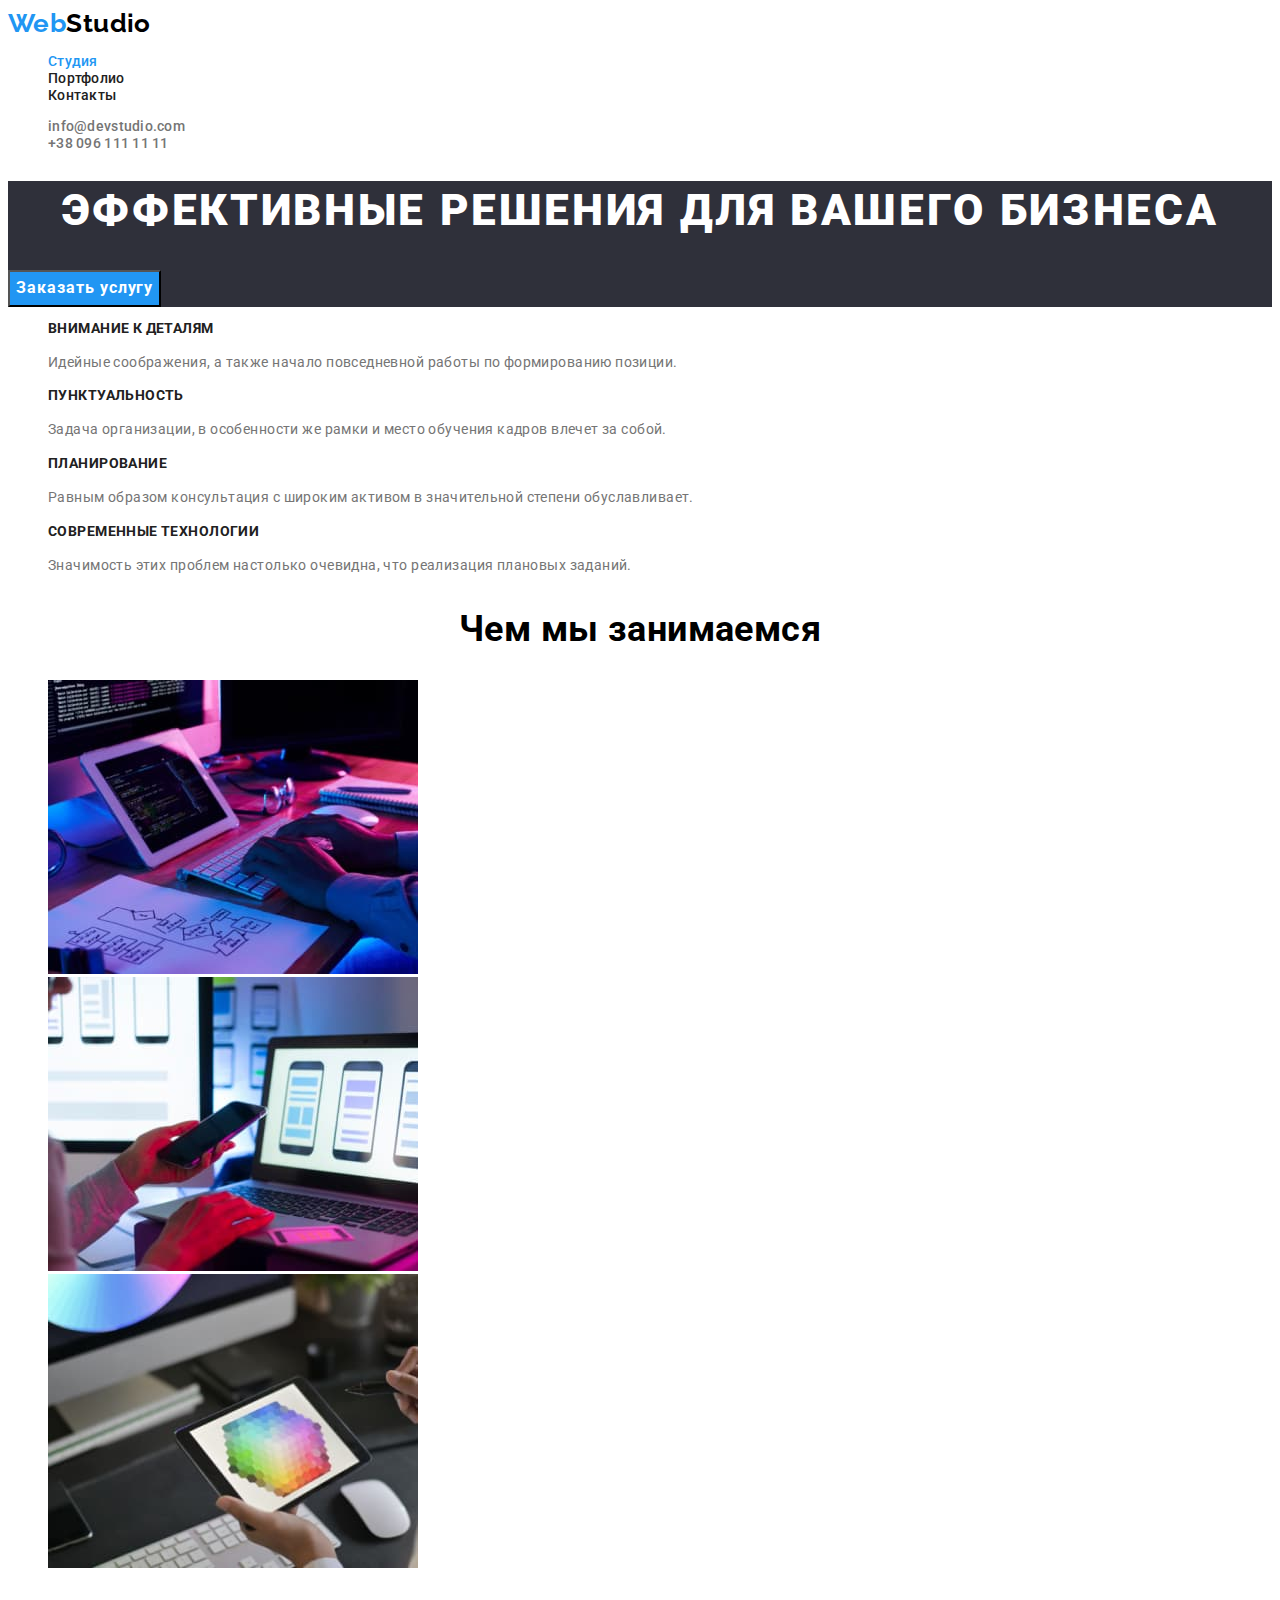
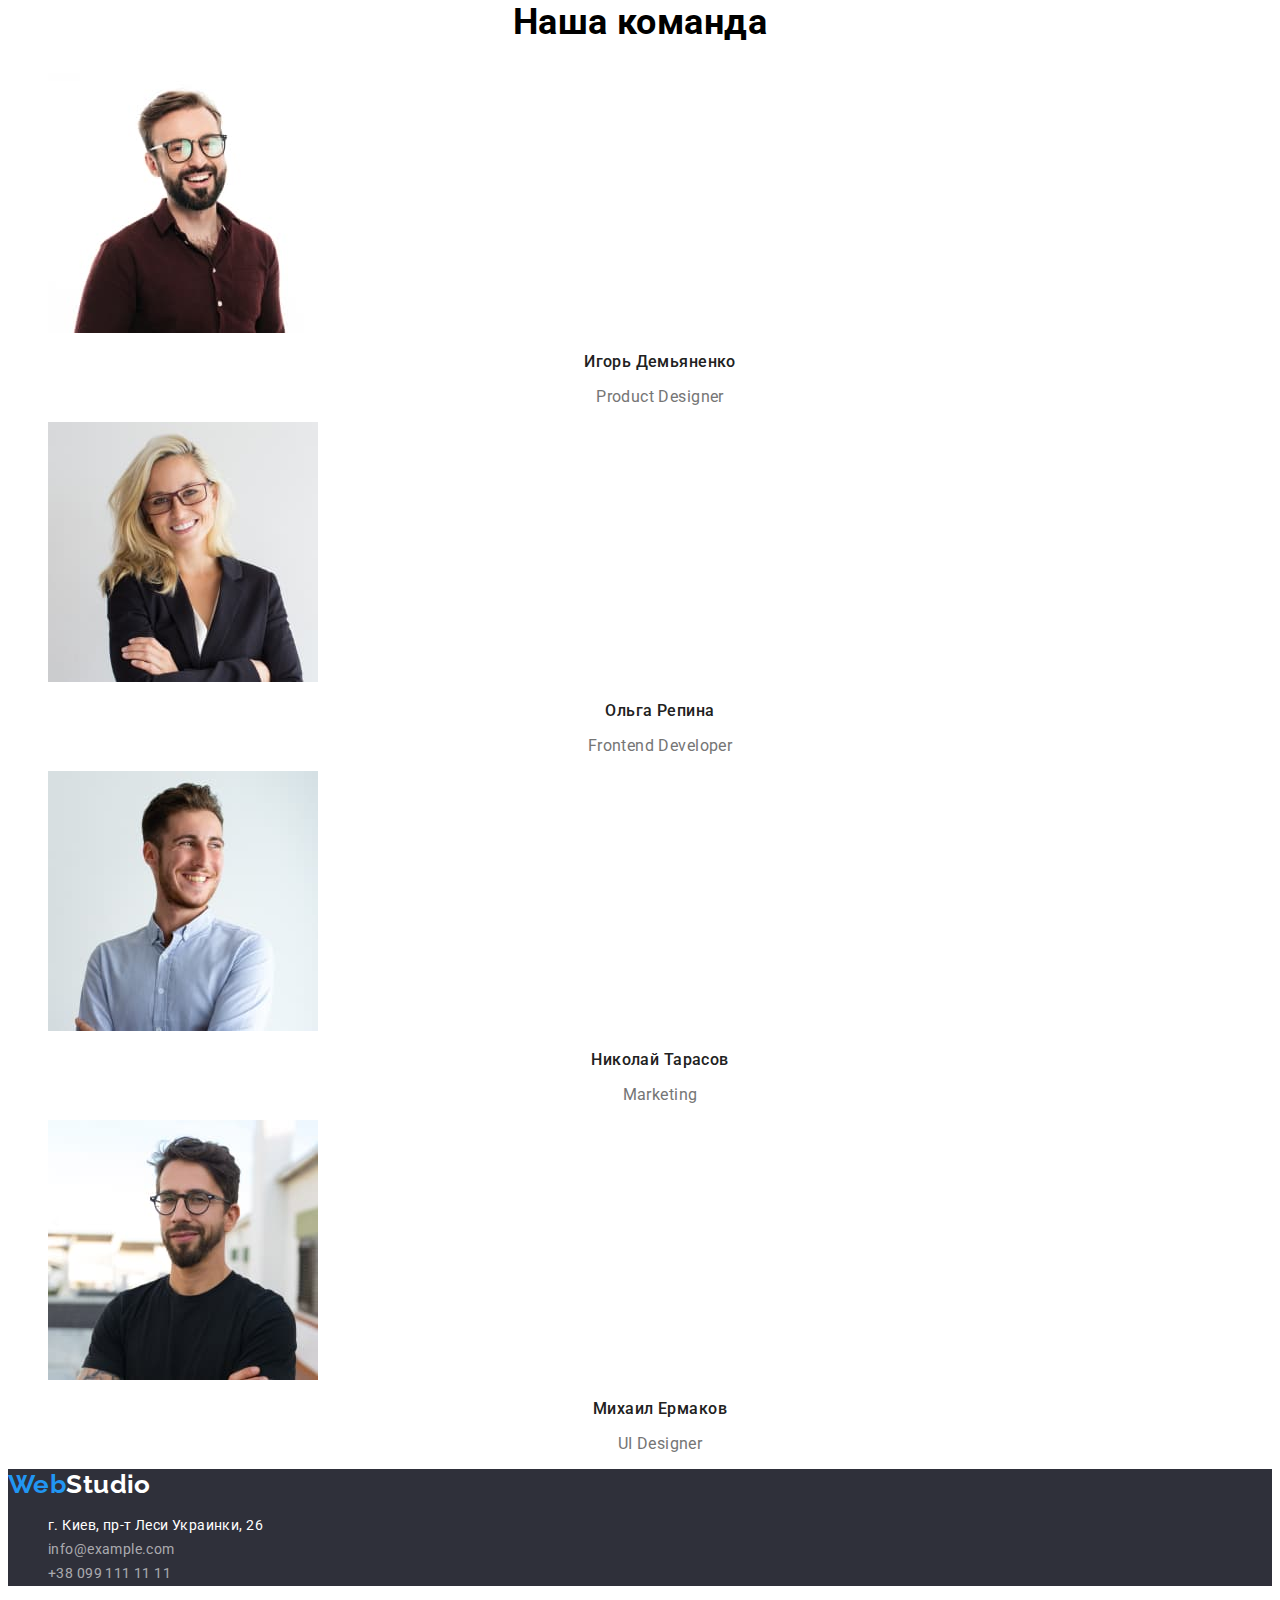
<file: index.html>
<!DOCTYPE html>
<html lang="ru">
  <head>
    <meta charset="UTF-8" />
    <meta http-equiv="X-UA-Compatible" content="IE=edge" />
    <meta name="viewport" content="width=device-width, initial-scale=1.0" />
    <title lang="en">WebStudio</title>
    
    <link rel="preconnect" href="https://fonts.googleapis.com">
    <link rel="preconnect" href="https://fonts.gstatic.com" crossorigin>
    <link href="https://fonts.googleapis.com/css2?family=Raleway:wght@700&family=Roboto:wght@400;500;700;900&display=swap" rel="stylesheet">

    <link rel="stylesheet" href="./css/styles.css">
  </head>

  <body>
    <!--Шапка-->
    <header class="top-header">
      <nav class="nav">
        <a class="logo link" href="./index.html" lang="en"> <span class="accent">Web</span>Studio</a>

        <ul class="site-list list">
          <li class="site-item"><a class="site-link current link" href="./index.html">Студия</a></li>
          <li class="site-item"><a class="site-link link" href="./portfolio.html">Портфолио</a></li >
          <li class="site-item"><a  class="site-link link" href="">Контакты</a></li>
        </ul>
      </nav>

      <ul class="contact list">
        <li class="contact-item link">
          <a class="contact-link link" href="mailto:info@devstudio.com">info@devstudio.com</a></li>
        <li class="contact-item"><a class="contact-link link"  href="tel:+380961111111">+38 096 111 11 11</a></li>
      </ul>
    </header>

    <!--Уникальный контент страницы-->
    <main>
      <section class="hero">
        <h1 class="main-title">Эффективные решения для вашего бизнеса</h1>
        <button class="modal-btm" type="button">Заказать услугу</button>
      </section>
  

      <!--Особенности-->
      <section class="properties">
        <!--скрытый h2-->
        <h2 class="title" hidden>Особенности</h2>
        <ul class="properties-item list">
          <li class="properties-list">
            <h3 class="properties-title-text">Внимание к деталям</h3>
            <p class="properties-text">
              Идейные соображения, а также начало повседневной работы по
              формированию позиции.
            </p>
          </li>

          <li>
            <h3 class="properties-title-text">Пунктуальность</h3>
            <p class="properties-text">
              Задача организации, в особенности же рамки и место обучения кадров
              влечет за собой.
            </p>
          </li>

          <li class="properties-list">
            <h3 class="properties-title-text">Планирование</h3>
            <p class="properties-text">
              Равным образом консультация с широким активом в значительной
              степени обуславливает.
            </p>
          </li>

          <li class="properties-list">
            <h3 class="properties-title-text">Современные технологии</h3>
            <p class="properties-text">
              Значимость этих проблем настолько очевидна, что реализация
              плановых заданий.
            </p>
          </li>
        </ul>
      </section>

      <!--Чем мы занимаемся-->
      <section class="activity">
        <h2 class="title">Чем мы занимаемся</h2>
        <ul class="activity-item list">
          <li class="activity-list">
            <img
              src="./images/activity/web.jpg"
              alt="верстка сайта по макету"
              width="370"
              height="294"
            />
          </li>
          <li class="activity-list">
            <img
              src="./images/activity/mobil.jpg"
              alt="создание мобильных приложений"
              width="370"
              height="294"
            />
          </li>
          <li class="activity-list">
            <img
              src="./images/activity/design.jpg"
              alt="дизайн сайтов"
              width="370"
              height="294"
            />
          </li>
        </ul>
      </section>

      <!--Наша команда-->
      <section class="team">
        <h2 class="title">Наша команда</h2>
        <ul class="team-item list">
          <li class="team-list">
            <img
              src="./images/team/Product-Designer.jpg"
              alt="Игорь Демьяненко"
              width="270"
              height="260"
            />
            <h3 class="name-title">Игорь Демьяненко</h3>
            <p class="name-text" lang="en">Product Designer</p>
          </li>
          <li>
            <img
              src="./images/team/Frontend-Developer.jpg"
              alt="Ольга Репина"
              width="270"
              height="260"
            />
            <h3 class="name-title">Ольга Репина</h3>
            <p class="name-text" lang="en">Frontend Developer</p>
          </li>
          <li>
            <img
              src="./images/team/Marketing.jpg"
              alt="Николай Тарасов"
              width="270"
              height="260"
            />
            <h3 class="name-title">Николай Тарасов</h3>
            <p class="name-text" lang="en">Marketing</p>
          </li>
          <li>
            <img
              src="./images/team/UI-Designer.jpg"
              alt="Михаил Ермаков"
              width="270"
              height="260"
            />
            <h3 class="name-title">Михаил Ермаков</h3>
            <p class="name-text" lang="en">UI Designer</p>
          </li>
        </ul>
      </section>
    </main>

    <!--Подвал страницы-->
    <footer class="footer">
      <a class="link logo" href="./index.html" lang="en"> <span class="accent">Web</span><span class="accent-second">Studio</span></a>
      <address>
        <ul class="list-direction list">
          <li class="direction-item">
            <a class="direction-link-light link"
              href="https://goo.gl/maps/oxH6Qy7vW1JRrcVw8"
              target="_blank"
              rel="noopener nofollow noreferrer"
              >г. Киев, пр-т Леси Украинки, 26</a
            >
          </li>
          <li class="direction-item">
            <a class="direction-link-dark link" href="mailto:info@example.com">info@example.com</a>
          </li>
          <li class="direction-item">
            <a class="direction-link-dark link" href="tel:+380991111111">+38 099 111 11 11</a>
          </li>
        </ul>
      </address>
    </footer>
  </body>
</html>
</file>
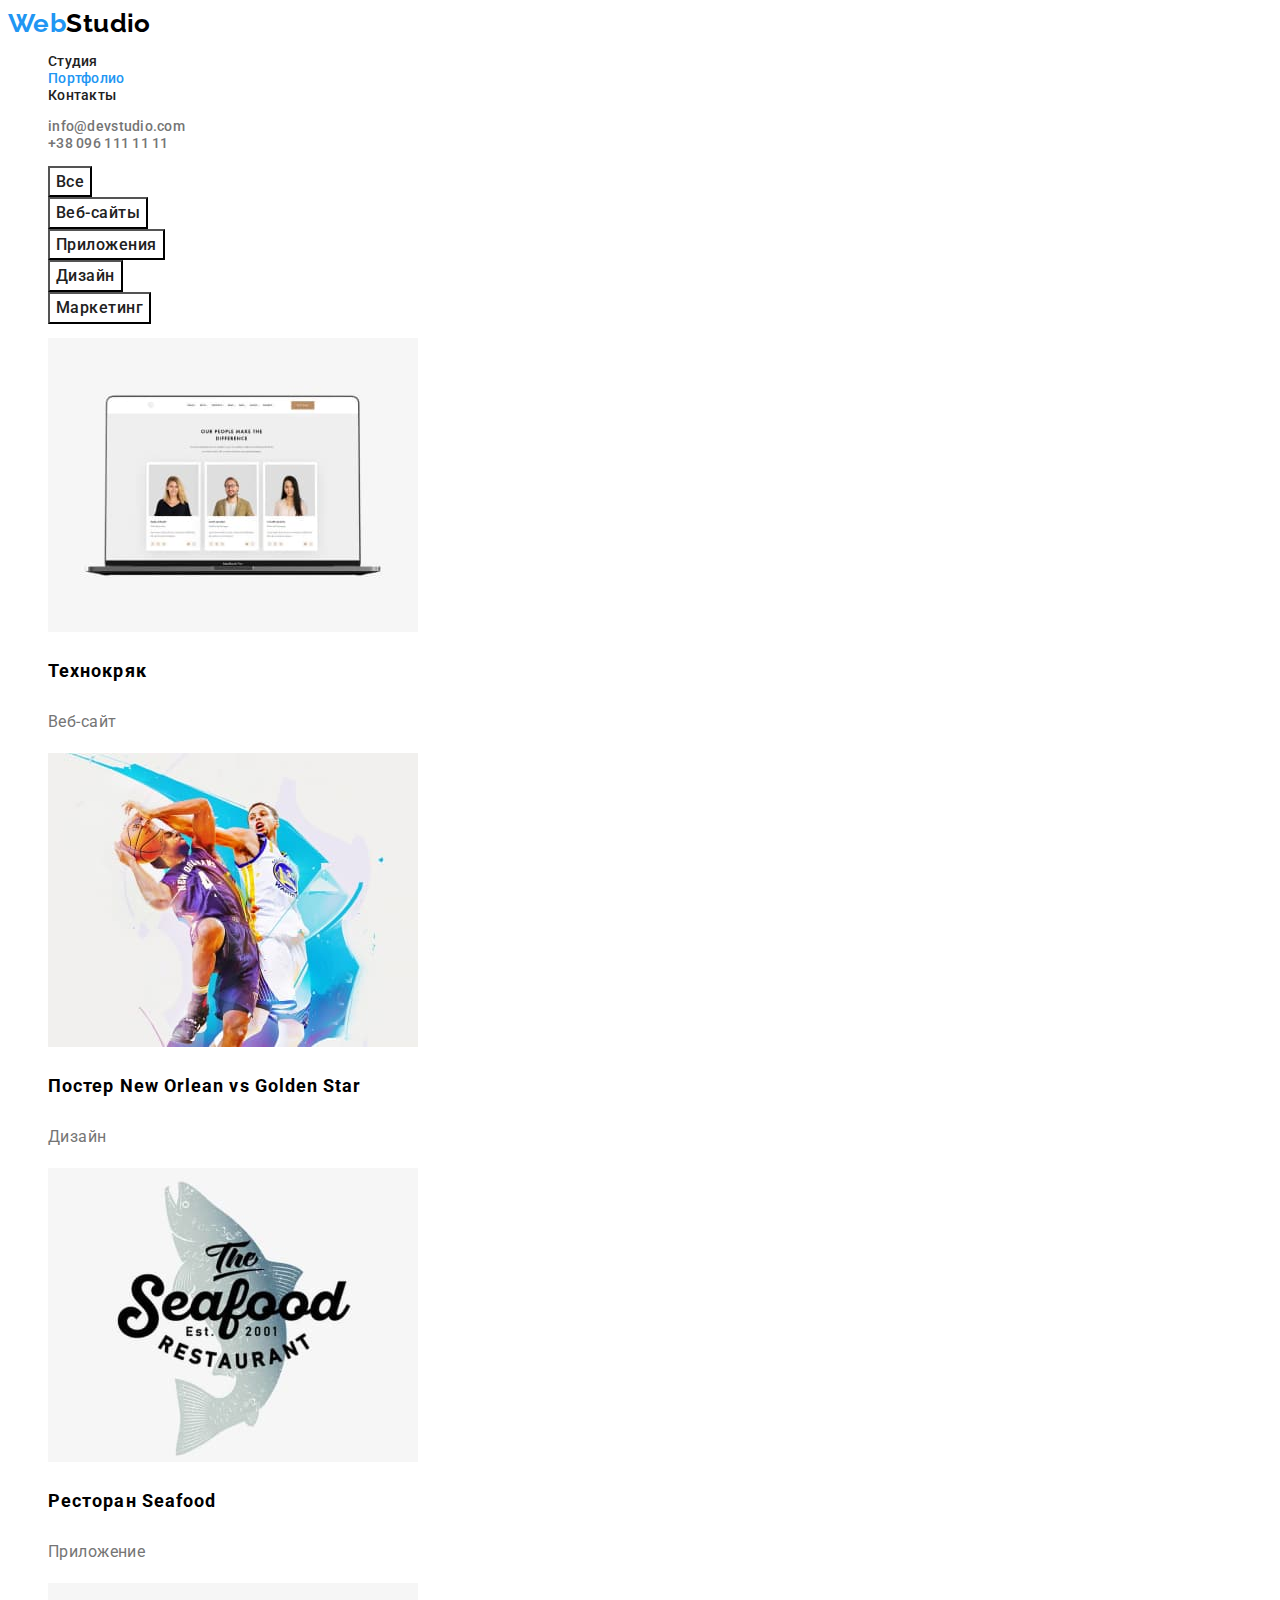
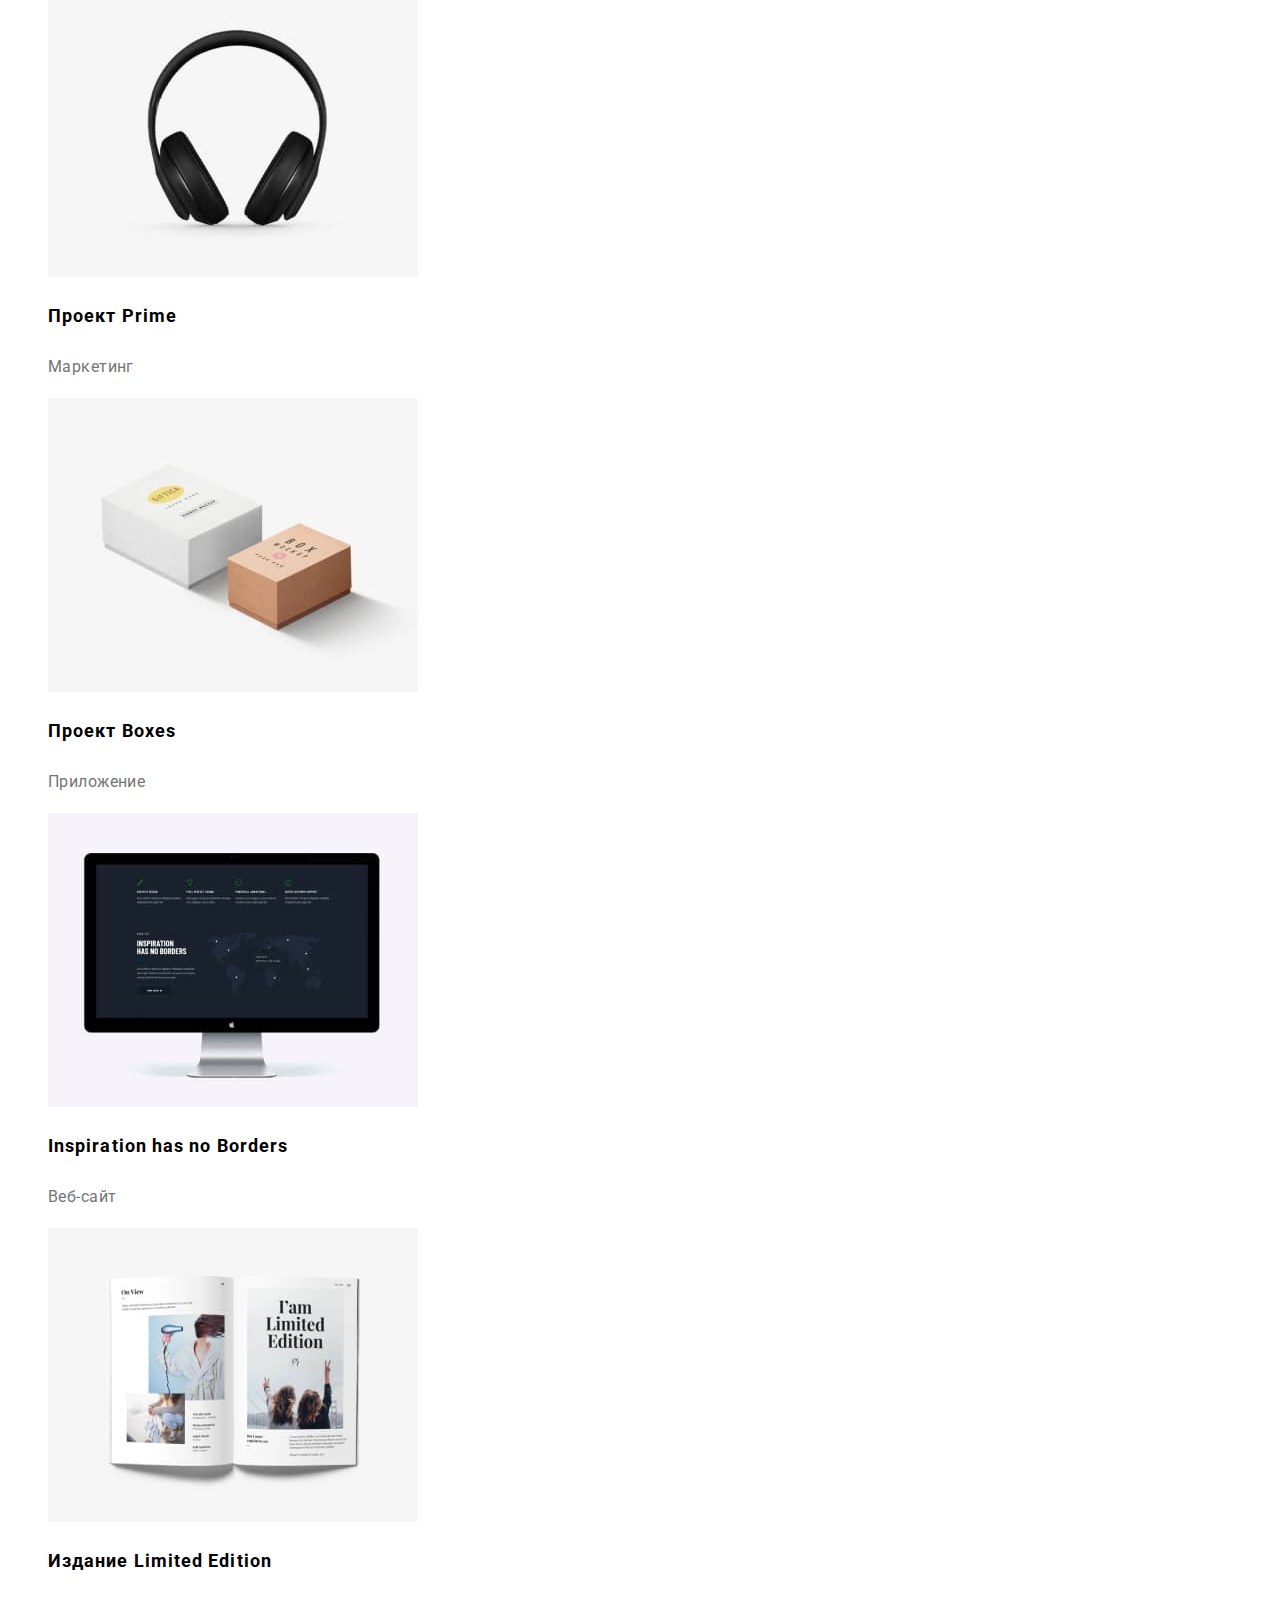
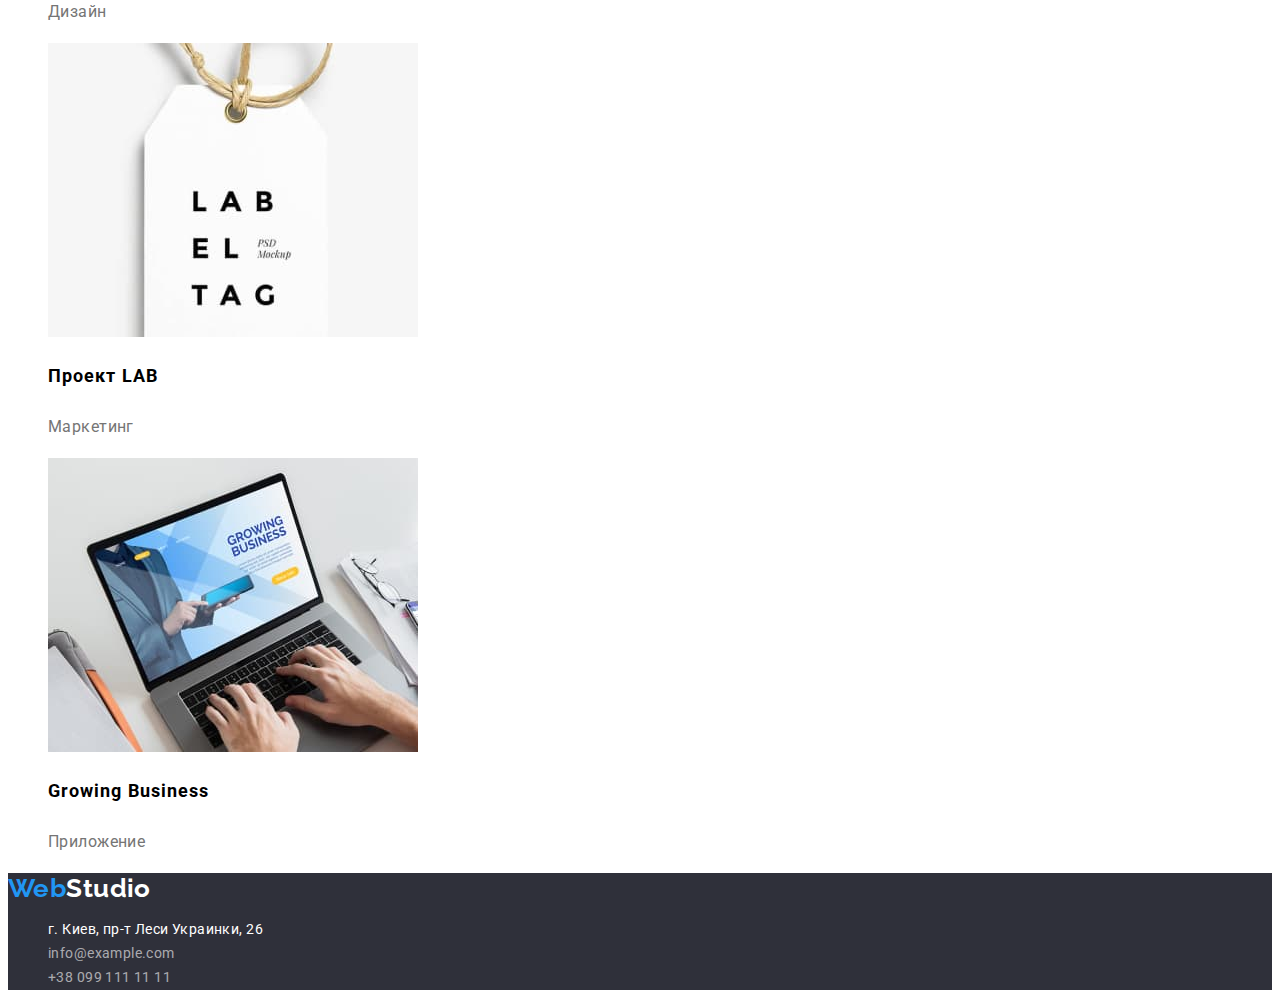
<file: portfolio.html>
<!DOCTYPE html>
<html lang="ru">
<head>
    <meta charset="UTF-8">
    <meta http-equiv="X-UA-Compatible" content="IE=edge">
    <meta name="viewport" content="width=device-width, initial-scale=1.0">
    <title>Portfolio</title>
    
    <link rel="preconnect" href="https://fonts.googleapis.com">
    <link rel="preconnect" href="https://fonts.gstatic.com" crossorigin>
    <link href="https://fonts.googleapis.com/css2?family=Raleway:wght@700&family=Roboto:wght@400;500;700;900&display=swap" rel="stylesheet">

    <link rel="stylesheet" href="./css/styles.css">
</head>
<body>
      <!--Шапка-->
      <header class="top-header">
        <nav class="nav">
          <a class="logo link" href="./index.html" lang="en"> <span class="accent">Web</span>Studio</a>
      
          <ul class="site-list list">
            <li class="site-item"><a class="site-link link" href="./index.html">Студия</a></li>
            <li class="site-item"><a class="site-link current link" href="./portfolio.html">Портфолио</a></li>
            <li class="site-item"><a class="site-link link" href="">Контакты</a></li>
          </ul>
        </nav>
      
        <ul class="contact list">
          <li class="contact-item link">
            <a class="contact-link link" href="mailto:info@devstudio.com">info@devstudio.com</a>
          </li>
          <li class="contact-item"><a class="contact-link link" href="tel:+380961111111">+38 096 111 11 11</a></li>
        </ul>
      </header>


       <!--Уникальный контент страницы-->
       <main>
         <section class="nav">
          <!--скрытый текст-->
          <h1 hidden>Навигация</h1>
          <ul class="btn-nav-item list">
            <li class="btn-nav-list"> <button class="button" type="button">Все</button></li>
            <li class="btn-nav-list"> <button class="button" type="button">Веб-сайты</button></li>
            <li class="btn-nav-list"> <button class="button"  type="button">Приложения</button></li>
            <li class="btn-nav-list"> <button class="button"  type="button">Дизайн</button></li>
            <li class="btn-nav-list"> <button class="button"   type="button">Маркетинг</button></li>
          </ul>
        
          <!-- Разделы с картинками -->
              <ul class="nav-content-item list">
                  <li class="nav-content-list">
                      <img src="./images/projects/web-techno.jpg" alt="Ноутбук" width="370" height="294"/>
                      <h3  class="nav-content-titre">Технокряк</h3>
                      <p class="nav-content-text">Веб-сайт</p>
                  </li>
                <li class="nav-content-list">
                    <img src="./images/projects/design-poster.jpg" alt="Баскетбол" width="370" height="294"/>
                    <h3 class="nav-content-titre">Постер New Orlean vs Golden Star</h3>
                    <p class="nav-content-text">Дизайн</p>
                </li>
                <li class="nav-content-list">
                    <img src="./images/projects/app-restoran.jpg" alt="Название ресторана" width="370" height="294"/>
                    <h3 class="nav-content-titre">Ресторан Seafood</h3>
                    <p class="nav-content-text">Приложение</p>
                </li>
                <li class="nav-content-list">
                    <img src="./images/projects/marketing-project.jpg" alt="наушники" width="370" height="294"/>
                    <h3 class="nav-content-titre">Проект Prime</h3>
                    <p class="nav-content-text">Маркетинг</p>
                </li>
                <li class="nav-content-list">
                    <img src="./images/projects/app-project-boxes.jpg" alt="коробки" width="370" height="294"/>
                    <h3 class="nav-content-titre">Проект Boxes</h3>
                    <p class="nav-content-text">Приложение</p>
                </li>
                <li class="nav-content-list">
                    <img src="./images/projects/web-inspiration.jpg" alt="монитор" width="370" height="294"/>
                    <h3 class="nav-content-titre"  lang="en">Inspiration has no Borders</h3>
                    <p class="nav-content-text">Веб-сайт</p>
                </li>
                <li class="nav-content-list">
                    <img src="./images/projects/design-magazin.jpg" alt="этикетка" width="370" height="294"/>
                    <h3 class="nav-content-titre">Издание Limited Edition</h3>
                    <p class="nav-content-text">Дизайн</p>
                </li>
                <li class="nav-content-list">
                    <img src="./images/projects/marketing-project-lab.jpg" alt="ноутбук" width="370" height="294"/>
                    <h3 class="nav-content-titre">Проект LAB</h3>
                    <p class="nav-content-text">Маркетинг</p>
                </li>
                <li class="nav-content-list">
                    <img src="./images/projects/app-growing-business.jpg" alt="ноутбук" width="370" height="294"/>
                    <h3 class="nav-content-titre" lang="en">Growing Business</h3>
                    <p class="nav-content-text">Приложение</p>
                </li>
            </ul>
         </section>
       </main>
    <!--Подвал страницы-->
    <footer class="footer">
      <a class="link logo" href="./index.html" lang="en"> <span class="accent">Web</span><span class="accent-second">Studio</span></a>
      <address>
        <ul class="list-direction list">
          <li class="direction-item">
            <a class="direction-link-light link"
              href="https://goo.gl/maps/oxH6Qy7vW1JRrcVw8"
              target="_blank"
              rel="noopener nofollow noreferrer"
              >г. Киев, пр-т Леси Украинки, 26</a
            >
          </li>
          <li class="direction-item">
            <a class="direction-link-dark link" href="mailto:info@example.com">info@example.com</a>
          </li>
          <li class="direction-item">
            <a class="direction-link-dark link" href="tel:+380991111111">+38 099 111 11 11</a>
          </li>
        </ul>
      </address>
    </footer>
</body>
</html>
</file>
<file: css/styles.css>
:root {
    --primary-font: 'Roboto',sans-serif;
    --text-color: #757575;
    --title-color: #212121;
    --accent-color: #2196F3; 
    --second-title:  #FFFFFF;
}


body {
    font-family: var(--primary-font);
    font-size: 14px;
    letter-spacing: 0.03em;
    
}

.list {
    list-style: none;
}
.link {
    text-decoration: none;
}


/*Главная страница*/

/* HEADER */

.top-header {
    background-color: #FFFFFF;
}

.logo {
font-family:'Raleway', sans-serif;
font-weight: 700;
font-size: 26px;
line-height: 1.19;
color: #000000;

}
.accent {
    color: var(--accent-color);
    }


.site-link {
    font-weight: 500;
    line-height: 1.14;
    letter-spacing: 0.02em;   
    color: var(--title-color);
}

.site-link:hover,
.site-link:focus {
    color: var(--accent-color);
}

.current{
    color: var(--accent-color);
    }


.contact-link {
font-weight: 500;
line-height: 1.14;
letter-spacing: 0.02em;
color: var(--text-color);
}

.contact-link:hover,
.contact-link:focus {
    color: var(--accent-color);
}

/* HERO */

.hero {
background-color: #2F303A;
}

.main-title {
font-weight: 900;
font-size: 44px;
line-height: 1.36;
text-align: center;
align-items: center;
letter-spacing: 0.06em;
text-transform: uppercase;
color: var(--second-title);

}

.modal-btm {
    font-weight: 700;
    font-size: 16px;
    line-height: 1.88;
    display: flex;
    align-items: center;
    text-align: center;
    letter-spacing: 0.06em;
    color: var(--second-title);
    background-color: #2196F3;
    cursor: pointer;
    
}

.modal-btm:hover,
.modal-btm:focus {
    color: var(--title-color);
}

/*Особенности*/

.properties-title-text {
font-size: 14px;
line-height: 1.14;
text-transform: uppercase;
color: var(--title-color);
}

.properties-text {
line-height: 1.71;
color: var(--text-color);
}

/*Чем мы занимаемся*/



/*Наша команда*/

.title {
    font-size: 36px;
    line-height: 1.17;
    text-align: center;
}

.name-title {
font-weight: 500;
font-size: 16px;
line-height: 1.19;
text-align: center;
color: var(--title-color);
}


.name-text {
font-size: 16px;
line-height: 1.19;
text-align: center;
color: var(--text-color);
}

/* FOOTER */

footer {
    background-color: #2F303A;
}

.accent-second {
    color: #FFFFFF;
}

.direction-item {
 font-style: normal;
font-weight: 400;
line-height: 1.71;
background: #2F303A;
}
.direction-link-light {
color: var(--second-title);
}

.direction-link-dark {
color: rgba(255, 255, 255, 0.6);
}


.direction-link-dark:hover,
.direction-link-dark:focus {
    color: var(--accent-color);
}



/*Портфолио*/

/*Навигация*/

button {
    font-family: inherit;
}

.button {
    font-weight: 500;
    font-size: 16px;
    line-height: 1.6;
    text-align: center;
    letter-spacing: 0.03em;
    color: var(--title-color);
    cursor: pointer;
    background-color: var(--second-title);
    
   
}

.button:hover,
.button:focus {
 color: #FFFFFF;
background: #2196F3;
}


.nav-content-titre {
font-size: 18px;
line-height: 2;
letter-spacing: 0.06em;
}

.nav-content-text {
font-size: 16px;
line-height: 1.88;
color: var(--text-color);
}
</file>
